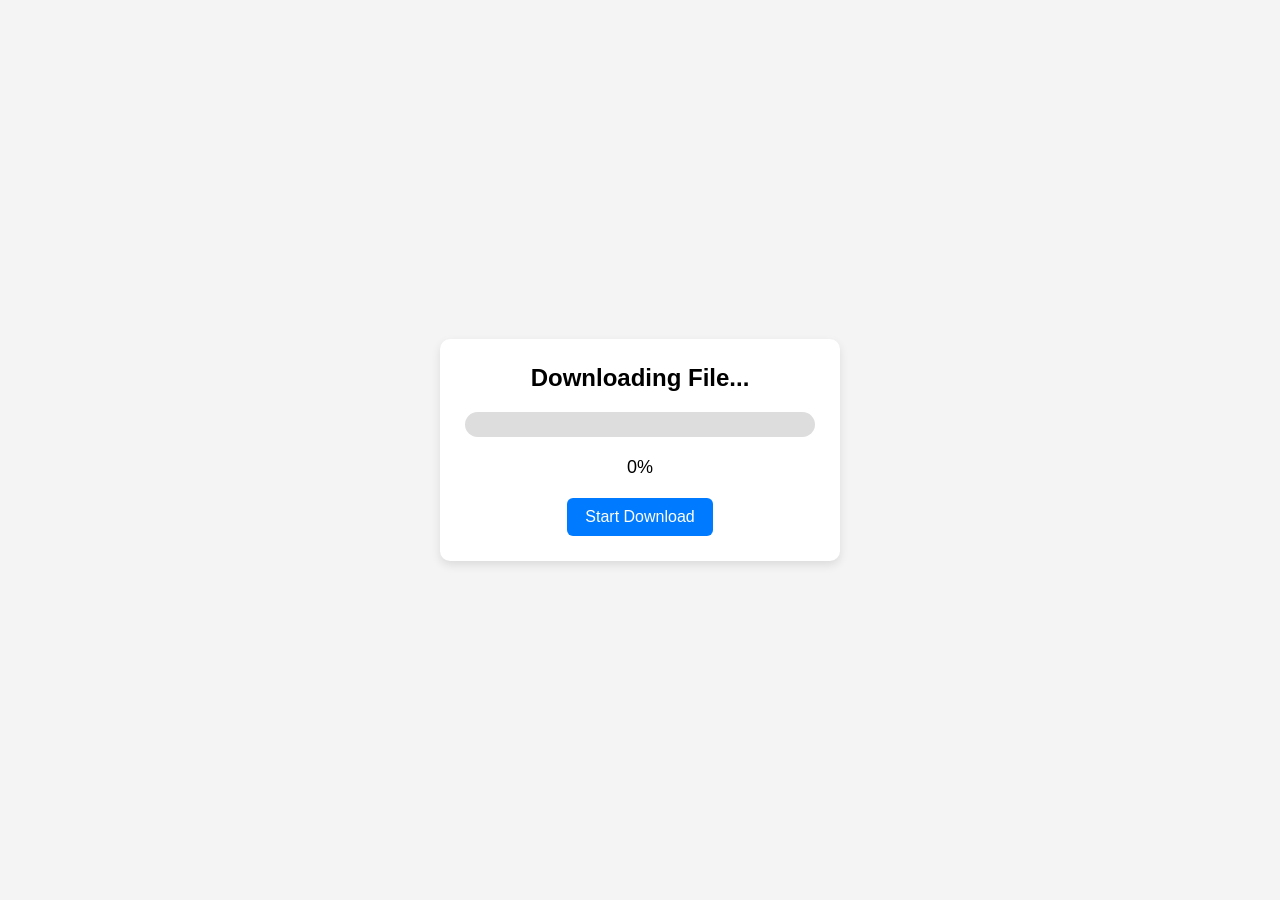
<file: 03-forms-and-timers/index.html>
<!DOCTYPE html>
<html lang="en">

<head>
  <meta charset="UTF-8">
  <meta name="viewport" content="width=device-width, initial-scale=1.0">
  <title>Form & Timers</title>
  <link rel="stylesheet" href="style.css">
</head>

<body>

  <div class="container">
    <h2>Downloading File...</h2>

    <div class="progress-bar">
      <div class="progress"></div>
    </div>

    <p class="percent">0%</p>

    <button id="downloadBtn">Start Download</button>

    <div id="customAlert" class="alert-banner">Download Complete!</div>
  </div>

  <!-- <script src="../03-forms-and-timers/form_&_form_validation.js"></script> -->
  <script src="../03-forms-and-timers/timers_&_intervals.js"></script>
</body>

</html>
</file>
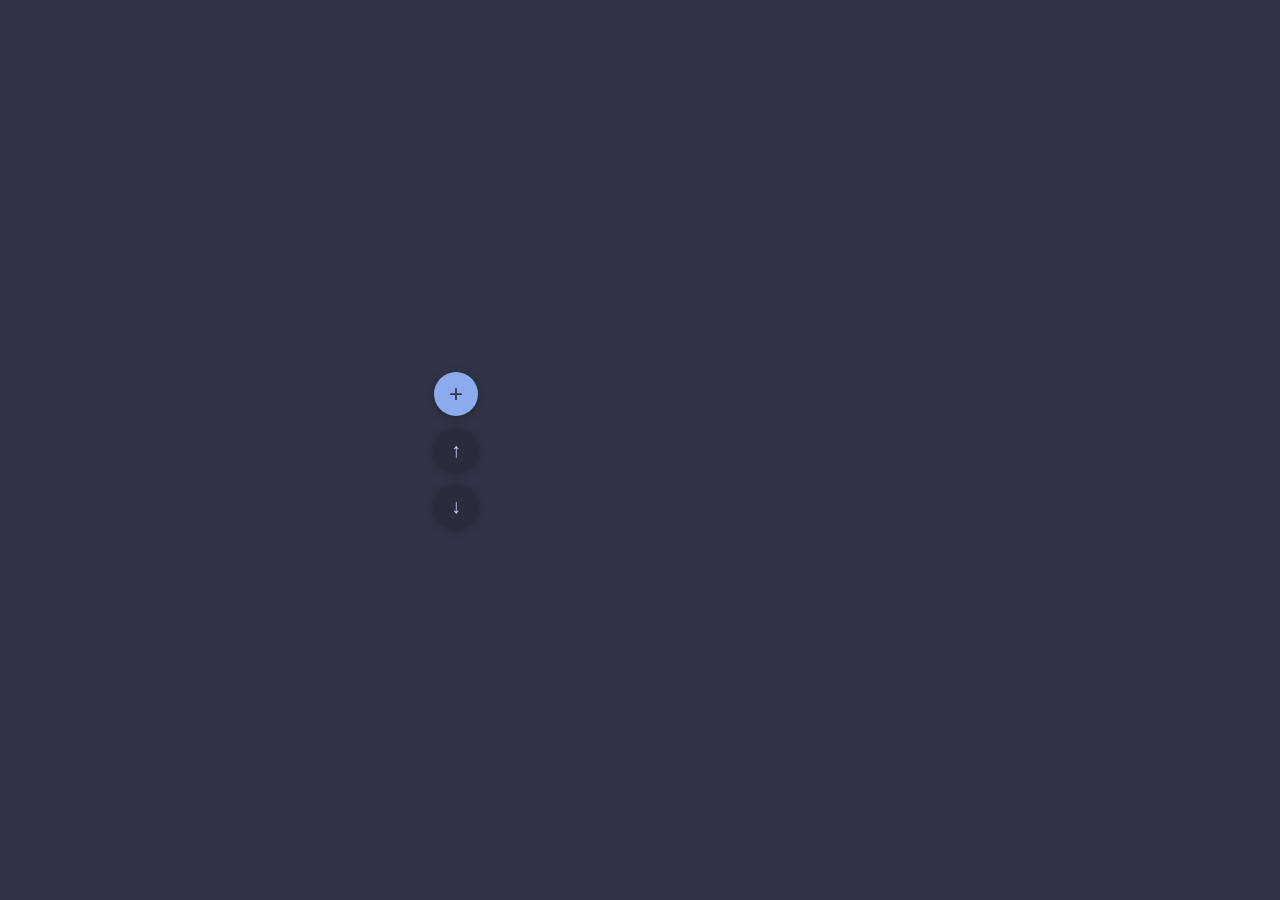
<file: 05-practice-projects/call-app/index.html>
<!DOCTYPE html>
<html lang="en">

<head>
  <meta charset="UTF-8">
  <meta name="viewport" content="width=device-width, initial-scale=1.0">
  <title>Call Notes</title>
  <link rel="stylesheet" href="style.css">
</head>

<body>

  <div class="form-container">
    <form class="call-form">
      <h2>New Call</h2>

      <label for="image">Image URL</label>
      <input type="text" id="image" name="image">

      <label for="name">Full Name</label>
      <input type="text" id="name" name="name">

      <label for="hometown">Home Town</label>
      <input type="text" id="hometown" name="hometown">

      <label for="purpose">Purpose</label>
      <input type="text" id="purpose" name="purpose">

      <label>Category</label>

      <div class="category-options">
        <label>
          <input type="radio" name="category" value="emergency">
          <span class="category emergency">Emergency</span>
        </label>

        <label>
          <input type="radio" name="category" value="important">
          <span class="category important">Important</span>
        </label>

        <label>
          <input type="radio" name="category" value="urgent">
          <span class="category urgent">Urgent</span>
        </label>

        <label>
          <input type="radio" name="category" value="no-rush">
          <span class="category no-rush">No Rush</span>
        </label>
      </div>

      <div class="form-buttons">
        <button type="submit">Create Reminder</button>
        <button type="button" class="close-form">Close</button>
      </div>
    </form>
  </div>

  <div class="note-container">

    <div class="left-icons">
      <button class="plus-button" id="add-note">+</button>
      <button class="move-button" data-direction="up">↑</button>
      <button class="move-button" data-direction="down">↓</button>
    </div>

    <div class="stack">
    </div>

    <div class="right-colors">
    </div>

  </div>

  <script src="script.js"></script>
</body>

</html>
</file>
<file: 03-forms-and-timers/style.css>
/* * {
  margin: 0;
  padding: 0;
  box-sizing: border-box;
}

html,
body {
  height: 100%;
  width: 100%;
  padding: 30px;
} */


* {
  margin: 0;
  padding: 0;
  box-sizing: border-box;
  font-family: Arial, sans-serif;
}

body {
  height: 100vh;
  display: flex;
  justify-content: center;
  align-items: center;
  background: #f4f4f4;
}

.container {
  width: 400px;
  padding: 25px;
  background: white;
  border-radius: 10px;
  text-align: center;
  box-shadow: 0 4px 10px rgba(0, 0, 0, 0.1);
}

.progress-bar {
  width: 100%;
  height: 25px;
  background: #ddd;
  border-radius: 20px;
  overflow: hidden;
  margin: 20px 0;
}

.progress {
  width: 0%;
  height: 100%;
  background: #4caf50;
  transition: width 0.3s ease;
}

.percent {
  font-size: 18px;
  margin-bottom: 20px;
}

button {
  padding: 10px 18px;
  border: none;
  border-radius: 6px;
  background: #007bff;
  color: white;
  cursor: pointer;
  font-size: 16px;
}

button:hover {
  background: #0056b3;
}

.alert-banner {
  display: none;
  background-color: #4CAF50;
  color: white;
  padding: 10px;
  margin-top: 15px;
  text-align: center;
  border-radius: 4px;
  font-weight: bold;
  opacity: 0;
  transition: opacity 0.5s ease;
}

.alert-banner.show {
  display: block;
  opacity: 1;
}
</file>
<file: 05-practice-projects/call-app/style.css>
* {
  margin: 0;
  padding: 0;
  box-sizing: border-box;
}

body {
  font-family: -apple-system, BlinkMacSystemFont, 'Segoe UI', Roboto, sans-serif;
  background: #303446;
  min-height: 100vh;
  display: flex;
  align-items: center;
  justify-content: center;
  color: #c6d0f5;
}

/* Form overlay */
.form-container {
  position: fixed;
  inset: 0;
  background: rgba(35, 38, 52, 0.7);
  display: flex;
  align-items: center;
  justify-content: center;
  z-index: 100;
  display: none;
}

.call-form {
  background: #292c3c;
  border-radius: 16px;
  padding: 32px;
  width: 400px;
  max-width: 90vw;
  box-shadow: 0 20px 60px rgba(0, 0, 0, 0.4);
  border: 1px solid #414559;
}

.call-form h2 {
  font-size: 20px;
  margin-bottom: 20px;
  color: #c6d0f5;
}

.call-form label {
  display: block;
  font-size: 13px;
  font-weight: 600;
  color: #a5adce;
  margin-bottom: 6px;
  margin-top: 14px;
}

.call-form input[type="text"] {
  width: 100%;
  padding: 10px 14px;
  border: 1.5px solid #51576d;
  border-radius: 8px;
  font-size: 14px;
  outline: none;
  background: #303446;
  color: #c6d0f5;
  transition: border-color 0.2s;
}

.call-form input[type="text"]:focus {
  border-color: #8caaee;
}

/* Category radio buttons */
.category-options {
  display: flex;
  gap: 8px;
  margin-top: 8px;
  flex-wrap: wrap;
}

.category-options label {
  display: flex;
  align-items: center;
  gap: 4px;
  cursor: pointer;
  margin: 0;
}

.category-options input[type="radio"] {
  display: none;
}

.category {
  display: inline-block;
  padding: 6px 14px;
  border-radius: 20px;
  font-size: 12px;
  font-weight: 600;
  border: 1.5px solid #51576d;
  background: #303446;
  color: #a5adce;
  transition: all 0.2s;
}

.category-options input[type="radio"]:checked+.category.emergency {
  background: #414559;
  border-color: #e78284;
  color: #e78284;
}

.category-options input[type="radio"]:checked+.category.important {
  background: #414559;
  border-color: #ef9f76;
  color: #ef9f76;
}

.category-options input[type="radio"]:checked+.category.urgent {
  background: #414559;
  border-color: #ca9ee6;
  color: #ca9ee6;
}

.category-options input[type="radio"]:checked+.category.no-rush {
  background: #414559;
  border-color: #a6d189;
  color: #a6d189;
}

/* Form buttons */
.form-buttons {
  display: flex;
  gap: 10px;
  margin-top: 24px;
}

.form-buttons button {
  flex: 1;
  padding: 11px 0;
  border: none;
  border-radius: 8px;
  font-size: 14px;
  font-weight: 600;
  cursor: pointer;
  transition: opacity 0.15s, transform 0.1s;
}

.form-buttons button[type="submit"] {
  background: #8caaee;
  color: #303446;
}

.form-buttons .close-form {
  background: #51576d;
  color: #c6d0f5;
}

.form-buttons button:hover {
  opacity: 0.85;
}

.form-buttons button:active {
  transform: scale(0.97);
}

/* Main layout */
.note-container {
  display: flex;
  align-items: center;
  gap: 24px;
}

/* Left icon buttons */
.left-icons {
  display: flex;
  flex-direction: column;
  gap: 12px;
}

.plus-button,
.move-button {
  width: 44px;
  height: 44px;
  border-radius: 50%;
  border: none;
  background: #292c3c;
  box-shadow: 0 2px 8px rgba(0, 0, 0, 0.3);
  font-size: 20px;
  cursor: pointer;
  display: flex;
  align-items: center;
  justify-content: center;
  color: #c6d0f5;
  transition: transform 0.15s, box-shadow 0.15s;
}

.plus-button:hover,
.move-button:hover {
  transform: scale(1.08);
  box-shadow: 0 4px 16px rgba(0, 0, 0, 0.4);
}

.plus-button {
  background: #8caaee;
  color: #303446;
  font-size: 24px;
}

/* Card stack */
.stack {
  position: relative;
  width: 320px;
  height: 260px;
}

.note-card {
  position: absolute;
  width: 100%;
  height: 100%;
  border-radius: 16px;
  background: #292c3c;
  box-shadow: 0 4px 20px rgba(0, 0, 0, 0.3);
}

.back-card {
  box-shadow: none;
  position: absolute;
  z-index: 1;
  background: #3d4f61;
}

.back-card:nth-last-child(2) {
  top: 8px;
  left: 4px;
  transform: rotate(2deg);
  background: #49627a;
}

.main-card {
  position: absolute;
  z-index: 3;
  padding: 24px;
  display: flex;
  flex-direction: column;
}

/* Card header: avatar on top, info below */
.card-header {
  display: flex;
  flex-direction: column;
  align-items: center;
  gap: 14px;
  text-align: center;
}

.card-header img {
  width: 72px;
  height: 72px;
  border-radius: 50%;
  object-fit: cover;
  border: 2px solid #51576d;
  background: #414559;
}

.card-header .info p {
  font-size: 13px;
  color: #b5bfe2;
  line-height: 1.6;
  margin: 0;
}

/* Call / Message buttons */
.card-actions {
  display: flex;
  gap: 8px;
  margin-top: 24px;
}

.card-actions button {
  flex: 1;
  padding: 9px 0;
  border: none;
  border-radius: 8px;
  font-size: 13px;
  font-weight: 600;
  cursor: pointer;
  transition: opacity 0.15s, transform 0.1s;
}

.card-actions button:first-child {
  background: #8caaee;
  color: #303446;
}

.card-actions button:last-child {
  background: #51576d;
  color: #c6d0f5;
}

.card-actions button:hover {
  opacity: 0.85;
}

.card-actions button:active {
  transform: scale(0.97);
}

/* Right color dots */
.right-colors {
  display: flex;
  flex-direction: column;
  gap: 10px;
}

.color-dot {
  width: 20px;
  height: 20px;
  border-radius: 50%;
  background: #51576d;
  box-shadow: 0 2px 6px rgba(0, 0, 0, 0.3);
}

.color-dot.emergency {
  background: #e78284;
}

.color-dot.important {
  background: #ef9f76;
}

.color-dot.urgent {
  background: #ca9ee6;
}

.color-dot.no-rush {
  background: #a6d189;
}
</file>
